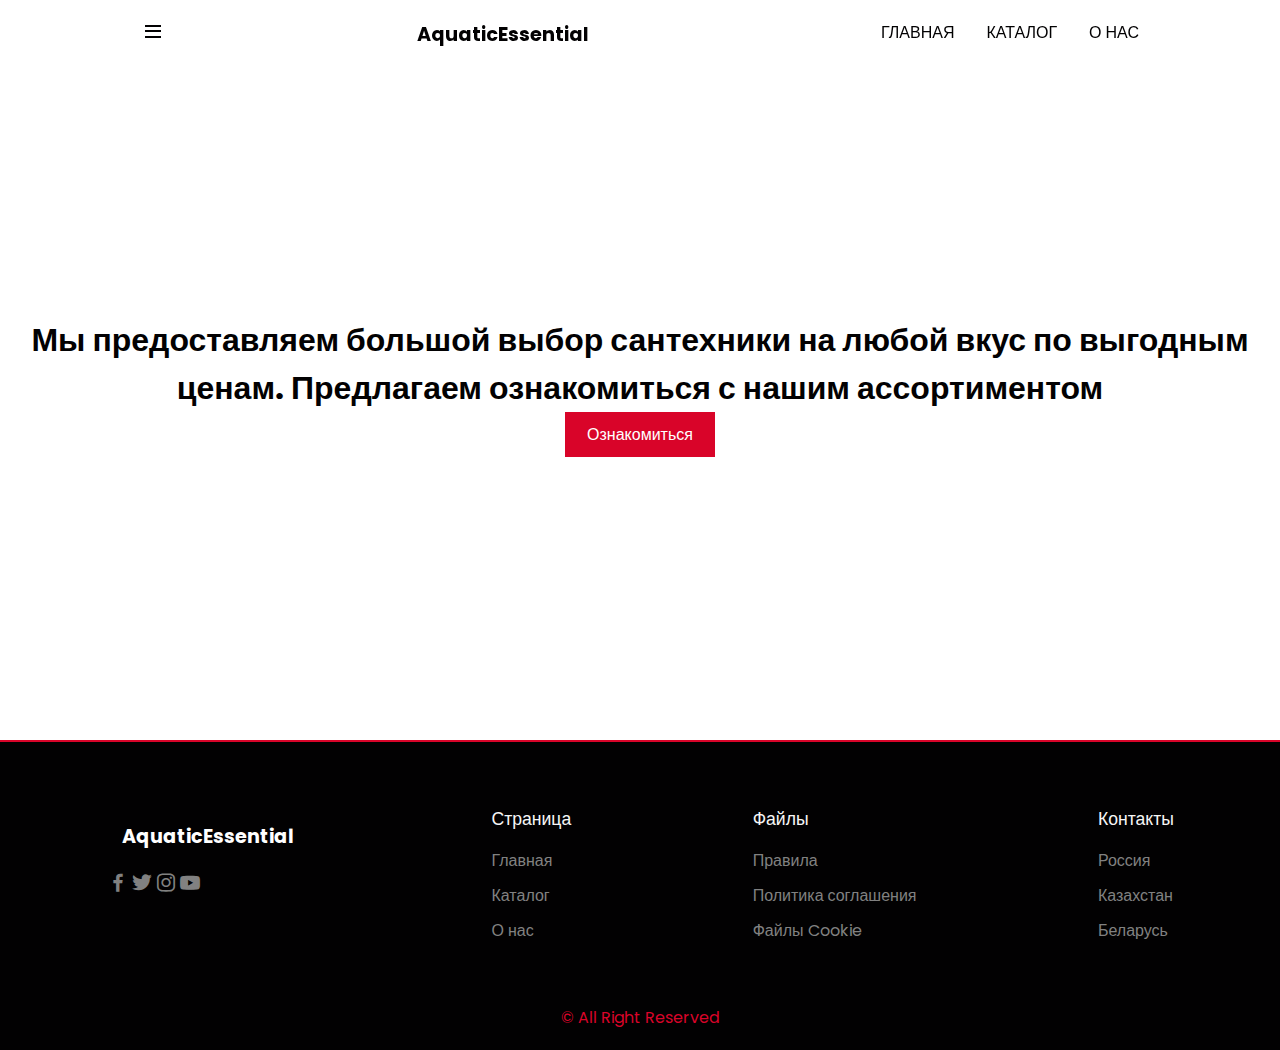
<file: index.html>
<!DOCTYPE html>
<html lang="en">

<head>
    <meta charset="UTF-8">
    <meta name="viewport" content="width=device-width, initial-scale=1.0">
    <title>AquaticEssential</title>
    <link rel="stylesheet" href="start.css">
    <link href='https://unpkg.com/boxicons@2.1.4/css/boxicons.min.css' rel='stylesheet'>

</head>
<body>
<header>
    <div class="nav container">
        <i class='bx bx-menu' id="menu-icon"></i>
        <a href="#" class="logo">AquaticEssential</a>
        <ul class="navbar">
            <li><a href="index.html" class="active">Главная</a></li>
            <li><a href="catalog.html">Каталог</a></li>
            <li><a href="about.html">О нас</a></li>
        </ul>
    </div>
</header>

    <!--Главная-->
    <section class="home" id="home">
        <div class="home-text">
            <h1>Мы предоставляем большой выбор сантехники на любой вкус по выгодным ценам. Предлагаем ознакомиться с нашим ассортиментом</h1>
            <!--Глав Кнопка-->
            <a href="catalog.html" class="btn">Ознакомиться</a>
        </div>
    </section>
    

    <!-- Footer -->
    <section class="footer">
        <div class="footer-container container">
            <div class="footer-box">
                <a href="#" class="logo">AquaticEssential</a>
                <div class="social">
                    <a href="https://www.facebook.com"><i class='bx bxl-facebook'></i></a>
                    <a href="https://twitter.com"><i class='bx bxl-twitter'></i></a>
                    <a href="https://www.instagram.com"><i class='bx bxl-instagram'></i></a>
                    <a href="https://www.youtube.com"><i class='bx bxl-youtube'></i></a>
                </div>
            </div>
            <div class="footer-box">
                <h3>Страница</h3>
                <a href="#">Главная</a>
                <a href="catalog.html">Каталог</a>
                <a href="about.html">О нас</a>
            </div>
            <div class="footer-box">
                <h3>Файлы</h3>
                <a href="#">Правила</a>
                <a href="#">Политика соглашения</a>
                <a href="#">Файлы Cookie</a>
            </div>
            <div class="footer-box">
                <h3>Контакты</h3>
                <p>Россия</p>
                <p>Казахстан</p>
                <p>Беларусь</p>
            </div>
        </div>
    </section>
    <!-- Copyright-->
    <div class="copyright">
        <p>&#169; All Right Reserved</p>
    </div>
    <!--JS file-->
    <script src="main.js"></script>
</body>
</html>
</file>
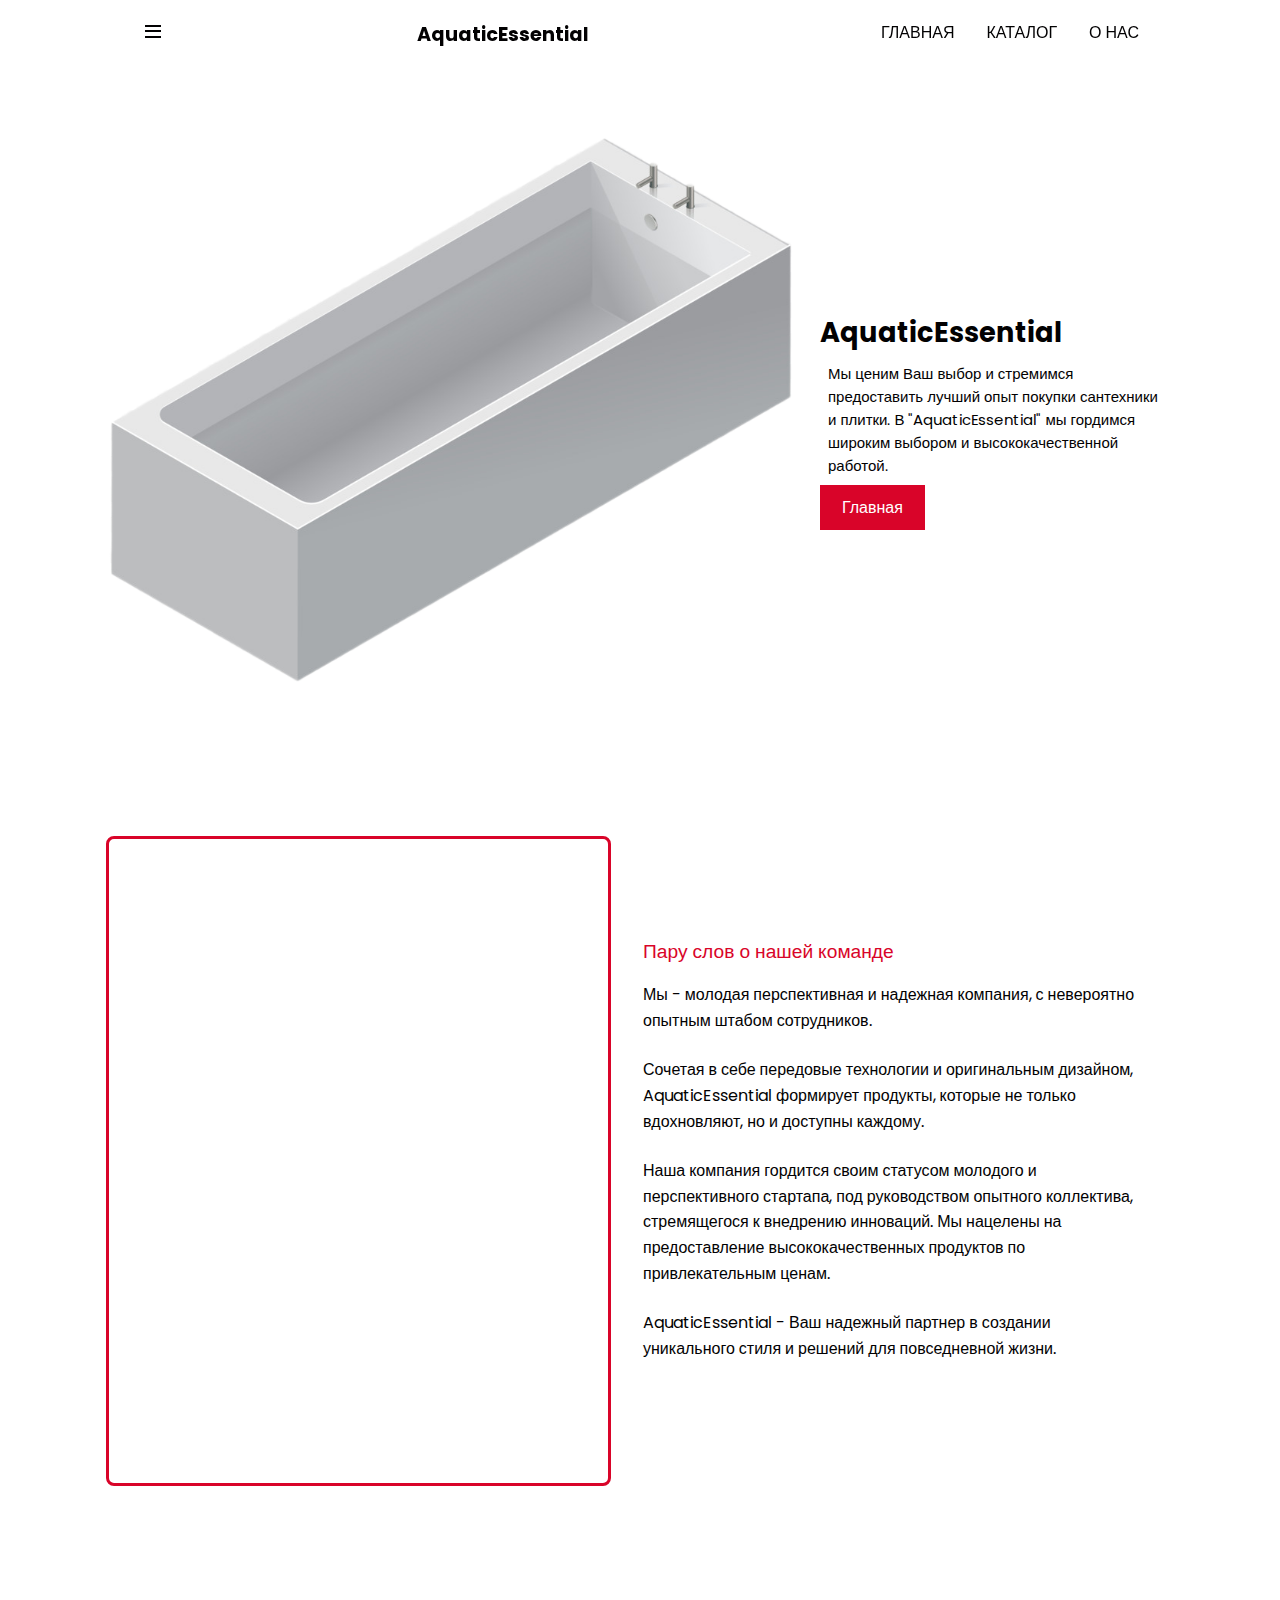
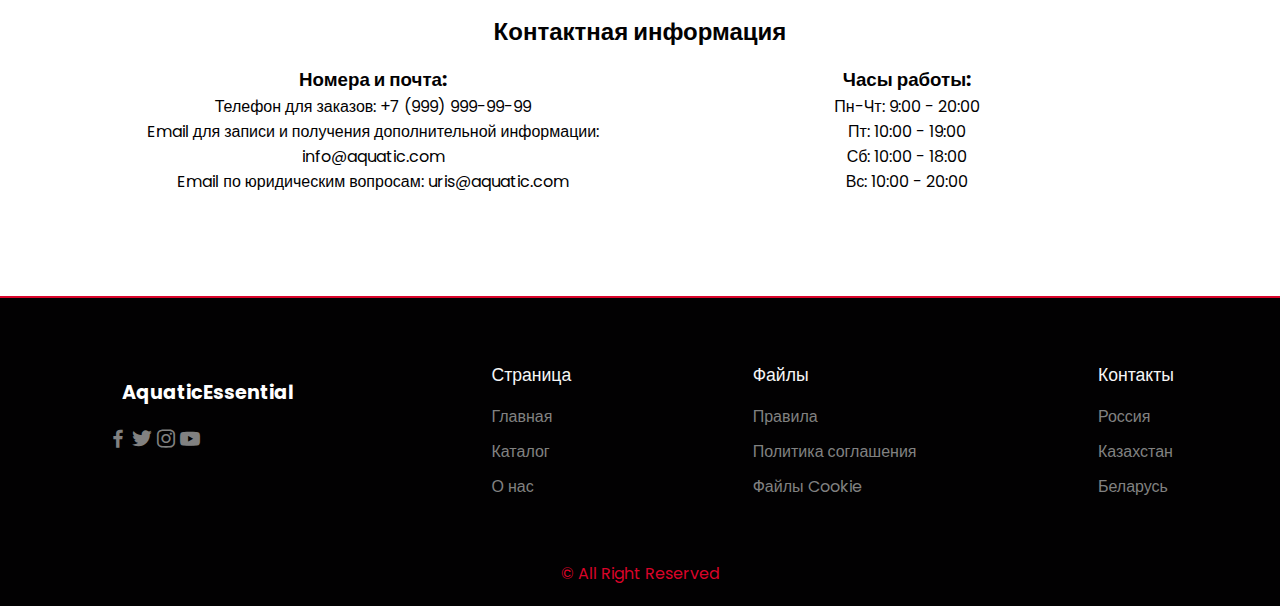
<file: about.html>
<!DOCTYPE html>
<html lang="en">

<head>
    <meta charset="UTF-8">
    <meta name="viewport" content="width=device-width, initial-scale=1.0">
    <title>О нас - AquaticEssential</title>
    <link rel="stylesheet" href="about.css">
    <link href='https://unpkg.com/boxicons@2.1.4/css/boxicons.min.css' rel='stylesheet'>
</head>

<body>
    <!-- Navbar -->
    <header>
        <div class="nav container">
            <i class='bx bx-menu' id="menu-icon"></i>
            <a href="index.html" class="logo">AquaticEssential</a>
            <ul class="navbar">
                <li><a href="index.html">Главная</a></li>
                <li><a href="catalog.html">Каталог</a></li>
                <li><a href="about.html">О нас</a></li>
            </ul>
        </div>
    </header>

    <!-- About -->
    <section class="about container" id="about">
        <div class="about-img">
            <img src="pic\bg.png" alt="">
        </div>
        <div class="about-text">
            <h2>AquaticEssential</h2>
            <p>Мы ценим Ваш выбор и стремимся предоставить лучший опыт покупки сантехники и плитки. В "AquaticEssential" мы гордимся широким выбором и высококачественной работой.</p>
            <a href="index.html" class="btn">Главная</a>
        </div>
    </section>

    <!-- About Details -->
    <section class="about-details container">
        <div class="map">
            <iframe src="https://www.google.com/maps/embed?pb=!1m18!1m12!1m3!1d4654.074005467583!2d37.591006478820105!3d55.58036151195764!2m3!1f0!2f0!3f0!3m2!1i1024!2i768!4f13.1!3m3!1m2!1s0x414aad9220f0417b%3A0xf2b1b396e2f7eb91!2z0JLQsNGA0YjQsNCy0YHQutC-0LUg0YguLCAxNzAsINCc0L7RgdC60LLQsCwgMTE3NDA1!5e0!3m2!1sru!2sru" width="600" height="450" style="border:0;" allowfullscreen="" loading="lazy" referrerpolicy="no-referrer-when-downgrade"></iframe>
        </div>
        <div class="text">
            <div class="phone">Пару слов о нашей команде</div>
            <p>Мы - молодая перспективная и надежная компания, с невероятно опытным штабом сотрудников.</p>
            <p>Сочетая в себе передовые технологии и оригинальным дизайном, AquaticEssential формирует продукты, которые не только вдохновляют, но и доступны каждому.</p>
            <p>Наша компания гордится своим статусом молодого и перспективного стартапа, под руководством опытного коллектива, стремящегося к внедрению инноваций. Мы нацелены на предоставление высококачественных продуктов по привлекательным ценам.</p>
            <p>AquaticEssential - Ваш надежный партнер в создании уникального стиля и решений для повседневной жизни.</p>
        </div>
        
    </section>
    <!-- Контактная информация -->
    <section class="contact-info container">
        <h2>Контактная информация</h2>

        <div class="contact-details">
            <div class="contact-left">
                <h3>Номера и почта:</h3>
                <p>Телефон для заказов: +7 (999) 999-99-99</p>
                <p>Email для записи и получения дополнительной информации: info@aquatic.com</p>
                <p>Email по юридическим вопросам: uris@aquatic.com</p>
            </div>

            <div class="contact-right">
                <h3>Часы работы:</h3>
                <p>Пн-Чт: 9:00 - 20:00</p>
                <p>Пт: 10:00 - 19:00</p>
                <p>Сб: 10:00 - 18:00</p>
                <p>Вс: 10:00 - 20:00</p>
            </div>
        </div>
    </section>
    <!-- Footer -->
    <section class="footer">
        <div class="footer-container container">
            <div class="footer-box">
                <a href="#" class="logo">AquaticEssential</a>
                <div class="social">
                    <a href="https://www.facebook.com"><i class='bx bxl-facebook'></i></a>
                    <a href="https://twitter.com"><i class='bx bxl-twitter'></i></a>
                    <a href="https://www.instagram.com"><i class='bx bxl-instagram'></i></a>
                    <a href="https://www.youtube.com"><i class='bx bxl-youtube'></i></a>
                </div>
            </div>
            <div class="footer-box">
                <h3>Страница</h3>
                <a href="index.html">Главная</a>
                <a href="catalog.html">Каталог</a>
                <a href="#">О нас</a>
            </div>
            <div class="footer-box">
                <h3>Файлы</h3>
                <a href="#">Правила</a>
                <a href="#">Политика соглашения</a>
                <a href="#">Файлы Cookie</a>
            </div>
            <div class="footer-box">
                <h3>Контакты</h3>
                <p>Россия</p>
                <p>Казахстан</p>
                <p>Беларусь</p>
            </div>
        </div>
    </section>

    <!-- Copyright-->
    <div class="copyright">
        <p>&#169; All Right Reserved</p>
    </div>

    <!-- JS file -->
    <script src="main.js"></script>
</body>

</html>
</file>
<file: start.css>
/* Google Fronts */
@import url('https://fonts.googleapis.com/css2?family=Poppins:ital,wght@0,300;0,400;0,700;1,500;1,600&display=swap');
*{
    font-family: 'Poppins', sans-serif;
    margin: 0;
    scroll-padding-top: 1rem;
    scroll-behavior: smooth;
    list-style: none;
    text-decoration: none;
    box-sizing: border-box;
}
:root{
    --main-color: #d90429 ;
    --text-color: #020102 ; 
    --bg-color: #fff ;
}
/* custom scroll bar */
html::-webkit-scrollbar-thumb{
    border-radius: 5rem;
    background: var(--text-color);
}
section{
    padding: 4rem 0 2rem;
}
img{
    width: 100%;
}
body{
    color: var(--text-color);
}
.container{
    max-width: 1068px;
    margin-left: auto;
    margin-right: auto;
}
header{
    display: block;
    width: 100%;
    position: fixed;
    top: 0;
    left: 0;
    z-index: 100;
}
header.shadow{
    background: var(--bg-color);
    box-shadow: 4px 4px 20px rgb(15 54 55 / 10%);
    transition: 0,5s ease;
}
header.shadow #search-icon{
    color: var(--text-color)
}
.nav{
    display: flex;
    align-content: space-between;
    justify-content: space-between;
    padding: 20px 35px;
}
#menu-icon{
    font-size: 24px;
    cursor: pointer;
    color: var(--text-color);
}
.logo{
    font-size: 1.2rem;
    font-weight: 700;
    color: var(--text-color);
}
.logo span{
    color: var(--main-color);
}
.navbar{
    display: flex;
    column-gap: 2rem;
}
.navbar a{
    color: var(--text-color);
    font-size: 1rem;
    text-transform: uppercase;
    font-weight: 500;
}
.navbar a:hover,
.navbar.active{
    color: var(--main-color);
    border-bottom: 3px solid var(--main-color);
}
#search-icon{
    font-size: 24px;
    cursor: pointer;
    color: var(--bg-color);
}
.search-box{
    position: absolute;
    top: 110%;
    right: 0;
    left: 0;
    background: var(--bg-color);
    box-shadow: 4px 4px 20px rgb(15, 54, 55 / 10%);
    border: 1px solid var(--main-color);
    border-radius: 0.5rem;
    clip-path: circle(0% at 100% 0%);
}
.search-box.active{
    clip-path: circle(144% at 100% 0%);
    transition: 0.4s;
}
.search-box input{
    width: 100%;
    padding: 20px;
    border: none;
    outline: none;
    background: transparent;
    font-size: 1rem;
}
.home {
    background-color: white;
    max-width: 1500px;
    margin: auto;
    width: 100%;
    min-height: 740px;
    display: flex;
    align-items: center;
    justify-content: center;
    background-repeat: no-repeat;
    background-size: cover;
    background-position: center left;
}

.home-text {
    text-align: center;
}

.home-text h1 {
    font-size: 2rem;
}

.home-text span {
    color: var(--main-color);
}

.home-text p {
    font-size: 0.938rem;
    font-weight: 300;
    margin: 0.5rem 0 1.2rem;
}

.btn {
    padding: 10px 22px;
    background: var(--main-color);
    color: var(--bg-color);
    font-weight: 400;
    display: inline-block;
}

.btn:hover {
    background: #fd052f;
}

.heading{
    text-align: center;
}
.heading span{
    font-weight: 500;
    color: var(--main-color)
}
.heading p{
    font-size: 0.938rem;
    font-weight: 300;
}
.cars-container {
    display: flex;
    flex-wrap: wrap;
    gap: 2rem;
    margin-top: 2rem;
}

.cars-container .box{
    flex: 1 1 17rem;
    position: relative;
    height: 200px;
    border-radius: 0.5rem;
    overflow: hidden;
}

.cars-container .box img{
    width: 100%;
    height: 100%;
    object-fit: cover;
    overflow: hidden;
}
.cars-container .box img:hover{
    transform: scale(1.1);
    transition: 0.5s;
}
.cars-container .box h2{
    position: absolute;
    bottom: 1rem;
    left: 1rem;
    font-weight: 400;
    font-size: 1rem;
    background: var(--bg-color);
    padding: 8px;
    border-radius: 0.5rem;
}
.cars-container .box:hover h2{
    background: var(--main-color);
    color: var(--bg-color);
}

.blog-container{
    display: flex;
    flex-wrap: wrap;
    gap: 2rem;
    margin-top: 2rem;
}
.blog-container .box{
    flex: 1 1 13rem;
    padding: 20px;
}
.blog-container .box:hover{
    background: #f6f6f6;
}
.blog-container .box span{
    font-size: 0.8rem;
    color: var(--main-color);
}
.blog-container h3{
    font-size: 1.2rem;
}
.blog-container .box p{
    font-size: 0.938rem;
    margin: 4px 0;
}
.blog-container .box .blog-btn{
    display: flex;
    align-items: center;
    column-gap: 4px;
    color: var(--text-color); 
}
.blog-container .box .blog-btn .bx{
    font-size: 20px;
}
.blog-container .box .blog-btn:hover{
    color: var(--main-color);
    column-gap: 0.7rem;
    transition: 0.4s;
}
.footer{
    background: var(--text-color);
    color: #f6f6f6;
    border-top: 2px solid var(--main-color);
}
.footer-container{
    display: flex;
    justify-content: space-between;
    gap: 1rem;
}
.footer-container .logo{
    color: var(--bg-color);
    margin: 1rem;
}
.footer-container .footer-box{
    display: flex;
    flex-direction: column;
}
.social{
    display: flex;
    align-items: center;
}
.social a{
    font-size: 24px;
    color: var(--bg-color);
}
.social a:hover{
    color: var(--main-color);
}
.footer-box h3{
    font-size: 1.1rem;
    font-weight: 400;
    margin-bottom: 1rem;
}
.footer-box a,
.footer-box p{
    color: #818181;
    margin-bottom: 10px;
}
.footer-box a:hover{
    color: var(--main-color);
}
.copyright{
    padding: 20px;
    text-align: center;
    color: var(--main-color);
    background: var(--text-color);
}

/*Под разные размеры*/
@media(max-width: 1080px){
    .container{
        margin-left: 1rem;
        margin-right: 1rem;
    }
}
@media(max-width: 1080px){
    .nav{
        padding: 15px 20px;
    }
    section{
        padding: 3rem 0 1rem;
    }
    .home-text{
        padding-left: 2rem;
    }
    .home-text h1{
        font-size: 2.1rem;
    }
}
@media(max-width: 1080px){
    .nav{
        padding: 10px 0;
    }
    #menu-icon{
        display: initial;
    }
    .navbar{
        position: absolute;
        top: 100%;
        right: 0;
        left: 0;
        display: flex;
        flex-direction: column;
        background: var(--bg-color);
        row-gap: 0.5rem;
        text-align: center;
        box-shadow: 4px 4px 20px rgb(15 54 55 / 20%);
        clip-path: circle(0% at 0% 0%);
        transition: 0.6s;
    }
    .navbar a{
        display: block;
        padding: 15px;
    }
    .navbar a:hover
    .navbar .active{
        border-bottom: none;
        background: var(--main-color);
        color: var(--bg-color);
    }
    .navbar.active{
        clip-path: circle(144% at 0% 0%);
    }
    .blog-container .box{
        padding: 4px;
    }
}
@media (max-width: 727px){
    .heading span{
        font-size: 0.9rem;
    }
    .heading h2{
        font-size: 1.4rem;
    }
    .about{
        flex-direction: column-reverse;
    }
    .about-text{
        text-align: center;
    }
    .about-text h2{
        font-size: 1.4rem;
    }
}
@media (max-width: 607px){
    .footer-container{
        display: grid;
        grid-template-columns: 1fr 1fr;
    }
}
@media (max-width: 360px){
    .home{
        min-height: 500px;
    }
    .home-text h1{
        font-size: 2 em;
    }
    .home-text p br{
        display: contents;
    }
}
</file>
<file: about.css>
/* Google Fronts */
@import url('https://fonts.googleapis.com/css2?family=Poppins:ital,wght@0,300;0,400;0,700;1,500;1,600&display=swap');
*{
    font-family: 'Poppins', sans-serif;
    margin: 0;
    scroll-padding-top: 1rem;
    scroll-behavior: smooth;
    list-style: none;
    text-decoration: none;
    box-sizing: border-box;
}
:root{
    --main-color: #d90429 ;
    --text-color: #020102 ; 
    --bg-color: #fff ;
}
/* custom scroll bar */
html::-webkit-scrollbar-thumb{
    border-radius: 5rem;
    background: var(--text-color);
}
section{
    padding: 4rem 0 2rem;
}
img{
    width: 100%;
}
body{
    color: var(--text-color);
    margin-top: 70px;
}
.container{
    max-width: 1068px;
    margin-left: auto;
    margin-right: auto;
}
header{
    display: block;
    width: 100%;
    position: fixed;
    top: 0;
    left: 0;
    z-index: 100;
}
header.shadow{
    background: var(--bg-color);
    box-shadow: 4px 4px 20px rgb(15 54 55 / 10%);
    transition: 0,5s ease;
}
header.shadow #search-icon{
    color: var(--text-color)
}
.nav{
    display: flex;
    align-content: space-between;
    justify-content: space-between;
    padding: 20px 35px;
}
#menu-icon{
    font-size: 24px;
    cursor: pointer;
    color: var(--text-color);
}
.logo{
    font-size: 1.2rem;
    font-weight: 700;
    color: var(--text-color);
}
.logo span{
    color: var(--main-color);
}
.navbar{
    display: flex;
    column-gap: 2rem;
}
.navbar a{
    color: var(--text-color);
    font-size: 1rem;
    text-transform: uppercase;
    font-weight: 500;
}
.navbar a:hover,
.navbar.active{
    color: var(--main-color);
    border-bottom: 3px solid var(--main-color);
}
#search-icon{
    font-size: 24px;
    cursor: pointer;
    color: var(--bg-color);
}
.search-box{
    position: absolute;
    top: 110%;
    right: 0;
    left: 0;
    background: var(--bg-color);
    box-shadow: 4px 4px 20px rgb(15, 54, 55 / 10%);
    border: 1px solid var(--main-color);
    border-radius: 0.5rem;
    clip-path: circle(0% at 100% 0%);
}
.search-box.active{
    clip-path: circle(144% at 100% 0%);
    transition: 0.4s;
}
.search-box input{
    width: 100%;
    padding: 20px;
    border: none;
    outline: none;
    background: transparent;
    font-size: 1rem;
}
.about{
    display: flex;
    flex-wrap: wrap;
    align-items: center;
    gap: 1.5rem;
}
.about-img{
    flex: 1 1 21rem;
}
.about-text{
    flex: 1;
}
.about-text span{
    font-weight: 500;
    color: var(--main-color);
}
.about-text h2{
    font-size: 1.7rem;
}
.about-text p{
    font-size: 0.938rem;
    margin: 0.5rem;
}
.footer{
    background: var(--text-color);
    color: #f6f6f6;
    border-top: 2px solid var(--main-color);
}
.footer-container{
    display: flex;
    justify-content: space-between;
    gap: 1rem;
}
.footer-container .logo{
    color: var(--bg-color);
    margin: 1rem;
}
.footer-container .footer-box{
    display: flex;
    flex-direction: column;
}
.social{
    display: flex;
    align-items: center;
}
.social a{
    font-size: 24px;
    color: var(--bg-color);
}
.social a:hover{
    color: var(--main-color);
}
.footer-box h3{
    font-size: 1.1rem;
    font-weight: 400;
    margin-bottom: 1rem;
}
.footer-box a,
.footer-box p{
    color: #818181;
    margin-bottom: 10px;
}
.footer-box a:hover{
    color: var(--main-color);
}
.copyright{
    padding: 20px;
    text-align: center;
    color: var(--main-color);
    background: var(--text-color);
}
/* Добавляем стили для новой секции */
.about-details {
    display: flex;
    justify-content: space-between;
    align-items: center;
    margin-top: 2rem;
}

.about-details .map {
    flex: 1;
    height: 650px;
    border-radius: 0.5rem;
    overflow: hidden;
    position: relative;
}

.about-details .map iframe {
    width: 100%;
    height: 100%;
    border: none;
    position: absolute;
    top: 0;
    left: 0;
    z-index: 0;
}


.about-details .text {
    flex: 1;
    padding: 0 2rem;
}


.about-details .phone {
    font-size: 1.2rem;
    margin-bottom: 1rem;
    color: var(--main-color);
}
.btn{
    
    padding: 10px 22px;
    background: var(--main-color);
    color: var(--bg-color);
    font-weight: 400;
    display: inline-block;
}
.btn:hover{
    background: #fd052f;
}
/* Общие стили для текста в правой колонке */
.about-details .text p {
    font-size: 1rem;
    margin-bottom: 1.5rem;
    line-height: 1.6;
}
.contact-info {
    margin-top: 10px;
}

.about-details {
    display: flex;
    justify-content: space-between;
    align-items: center;
    margin-top: 2rem;
}

.about-details .map {
    flex: 1;
    height: 650px;
    border-radius: 0.5rem;
    overflow: hidden;
    border: 3px solid #d90429;
}

.contact-info {
    display: flex;
    flex-direction: column;
    align-items: center;
    margin-top: 2rem;
}

.contact-info h2 {
    margin-bottom: 1rem;
}

.contact-details {
    display: flex;
    justify-content: space-around; /* Равномерно распределить элементы по обеим сторонам */
    width: 100%;
    margin-bottom: 70px;
}

.contact-left,
.contact-right {
    flex: 1;
}

.contact-left h3,
.contact-right h3,
.contact-left p,
.contact-right p {
    margin: 0;
    text-align: center;
}

/* Добавляем отступ между текстом и картой на мобильных устройствах */
@media (max-width: 768px) {
    .about-details {
        flex-direction: column;
    }

    .about-details .text {
        padding: 1rem;
    }
}
/*Под разные размеры*/
@media(max-width: 1080px){
    .container{
        margin-left: 1rem;
        margin-right: 1rem;
    }
}
@media(max-width: 1080px){
    .nav{
        padding: 15px 20px;
    }
    section{
        padding: 3rem 0 1rem;
    }
    .home-text{
        padding-left: 2rem;
    }
    .home-text h1{
        font-size: 2.1rem;
    }
}
@media(max-width: 1080px){
    .nav{
        padding: 10px 0;
    }
    #menu-icon{
        display: initial;
    }
    .navbar{
        position: absolute;
        top: 100%;
        right: 0;
        left: 0;
        display: flex;
        flex-direction: column;
        background: var(--bg-color);
        row-gap: 0.5rem;
        text-align: center;
        box-shadow: 4px 4px 20px rgb(15 54 55 / 20%);
        clip-path: circle(0% at 0% 0%);
        transition: 0.6s;
    }
    .navbar a{
        display: block;
        padding: 15px;
    }
    .navbar a:hover
    .navbar .active{
        border-bottom: none;
        background: var(--main-color);
        color: var(--bg-color);
    }
    .navbar.active{
        clip-path: circle(144% at 0% 0%);
    }
    .blog-container .box{
        padding: 4px;
    }
}
@media (max-width: 727px){
    .heading span{
        font-size: 0.9rem;
    }
    .heading h2{
        font-size: 1.4rem;
    }
    .about{
        flex-direction: column-reverse;
    }
    .about-text{
        text-align: center;
    }
    .about-text h2{
        font-size: 1.4rem;
    }
}
@media (max-width: 607px){
    .footer-container{
        display: grid;
        grid-template-columns: 1fr 1fr;
    }
}
@media (max-width: 360px){
    .home{
        min-height: 500px;
    }
    .home-text h1{
        font-size: 2 em;
    }
    .home-text p br{
        display: contents;
    }
}
</file>
